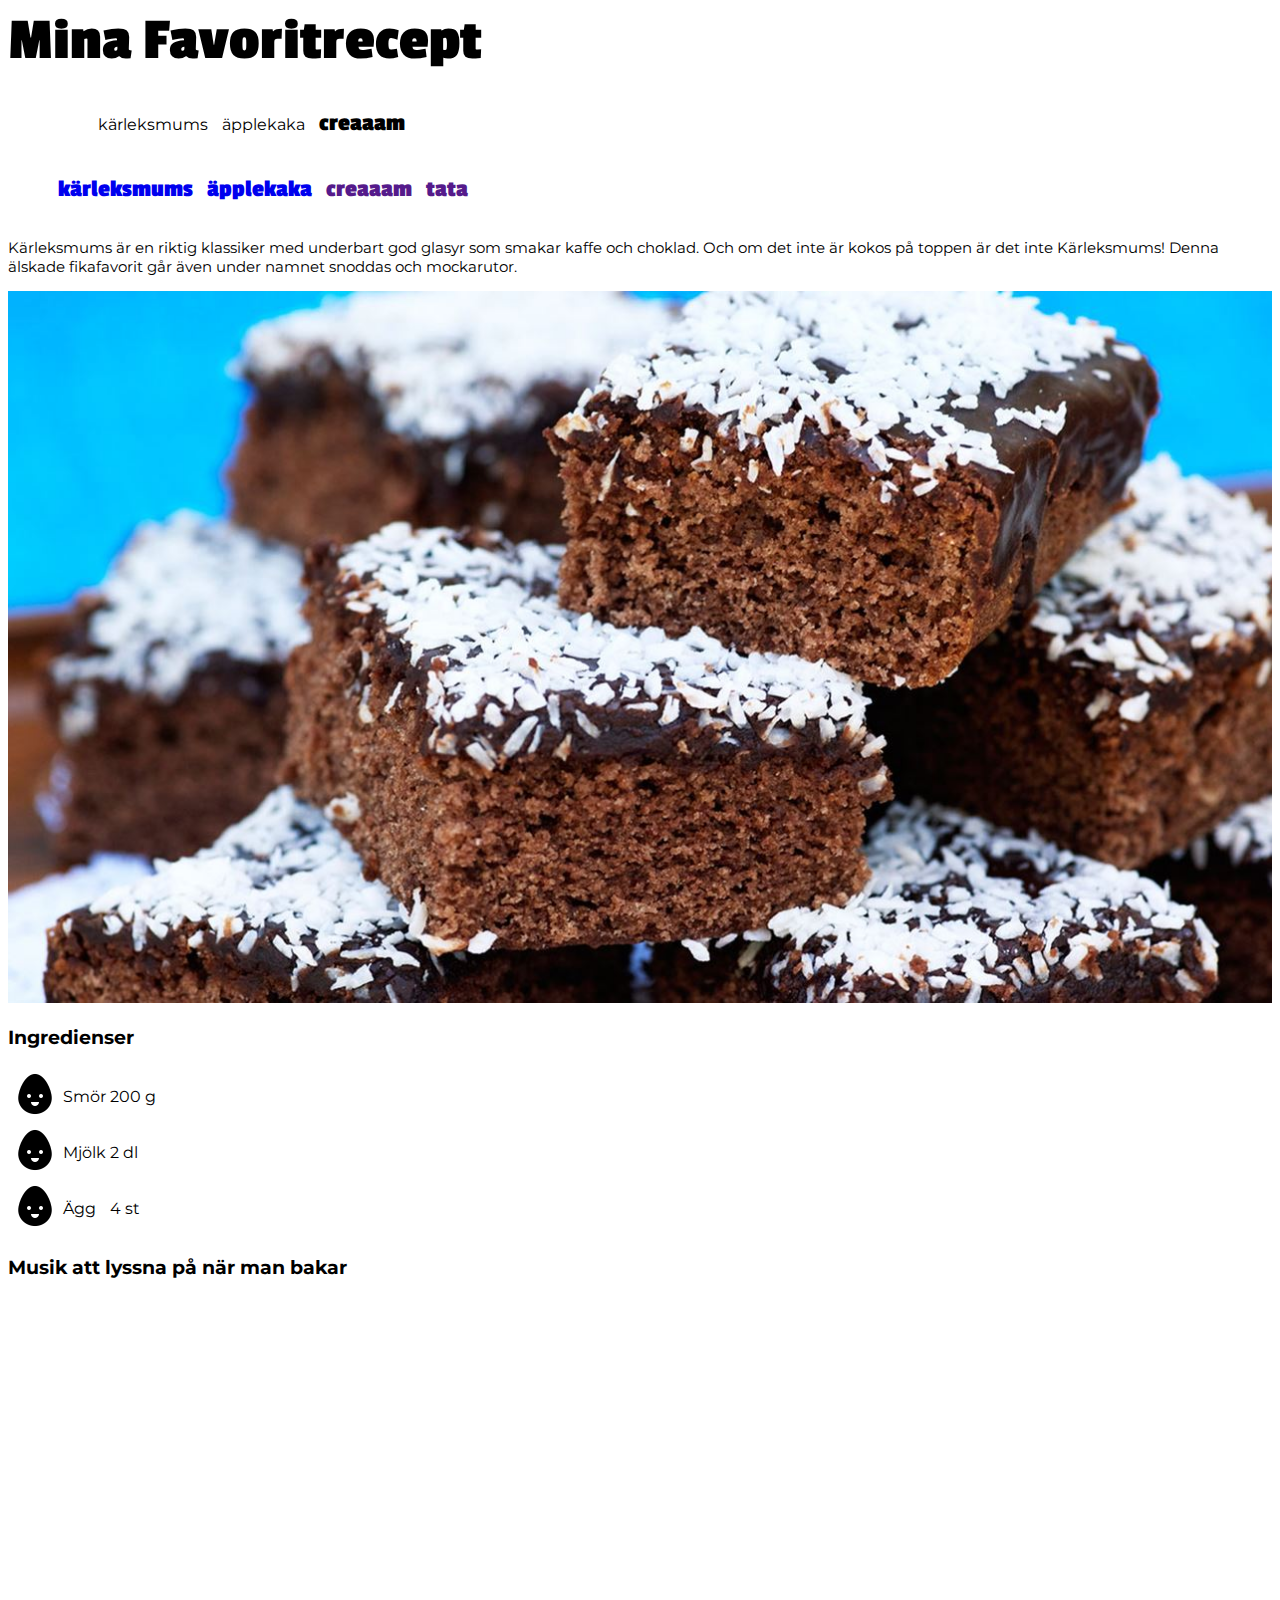
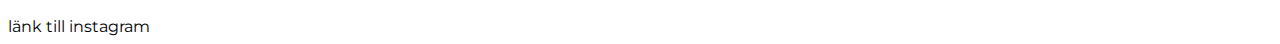
<file: index.html>
<!doctype html>
<html lang="en">
<head>
    <meta charset="UTF-8">
    <meta name="viewport"
          content="width=device-width, user-scalable=no, initial-scale=1.0, maximum-scale=1.0, minimum-scale=1.0">
    <meta http-equiv="X-UA-Compatible" content="ie=edge">
    <title>Mitt recept</title>
    <link type="text/css" rel="stylesheet" href="css/style.css">
</head>
<body>
<section>
  <header>
    <h1>Mina Favoritrecept</h1>
  </header>
  <article>
      <ul>
          <ul>
              <li class="menu">kärleksmums</li>
              <li class="menu">äpplekaka</li>
              <li class="menu"><h2>creaaam</h2></li>
          </ul>
          <li class="menu"><a href="index.html" ><h2>kärleksmums</h2></a></li>
          <li class="menu"><a href="applekaka.html"><h2>äpplekaka</h2></a></li>
          <li class="menu"><a href=""><h2>creaaam</h2></a></li>
          <li class="menu"><a href=""><h2>tata</h2></a></li>


      </ul>

    <p>
        Kärleksmums är en riktig klassiker med underbart god glasyr som smakar kaffe och choklad.
        Och om det inte är kokos på toppen är det inte Kärleksmums!
        Denna älskade fikafavorit går även under namnet snoddas och mockarutor.
    </p>
      <img class="image-center" src="img/karleksmums.jpg" alt="karleksmums">
  </article>
    <article>
        <h3>Ingredienser</h3>
        <table>
            <tr>
                <td><img src="img/egg.png"></td>
                <td>Smör</td>
                <td>200 g</td>

            </tr>
            <tr>
                <td><img src="img/egg.png"></td>
                <td>Mjölk</td>
                <td>2 dl</td>

            </tr>
            <tr>
                <td><img src="img/egg.png"></td>
                <td>Ägg</td>
                <td>4 st</td>

            </tr>

        </table>

    </article>
    <article>
        <h3>Musik att lyssna på när man bakar</h3>
        <iframe width="560" height="315" src="https://www.youtube.com/embed/_qn2vTjkyd8" title="YouTube video player" frameborder="0" allow="accelerometer; autoplay; clipboard-write; encrypted-media; gyroscope; picture-in-picture" allowfullscreen></iframe>

    </article>
    <footer>
        länk till instagram
    </footer>
</section>

</body>
</html>
</file>
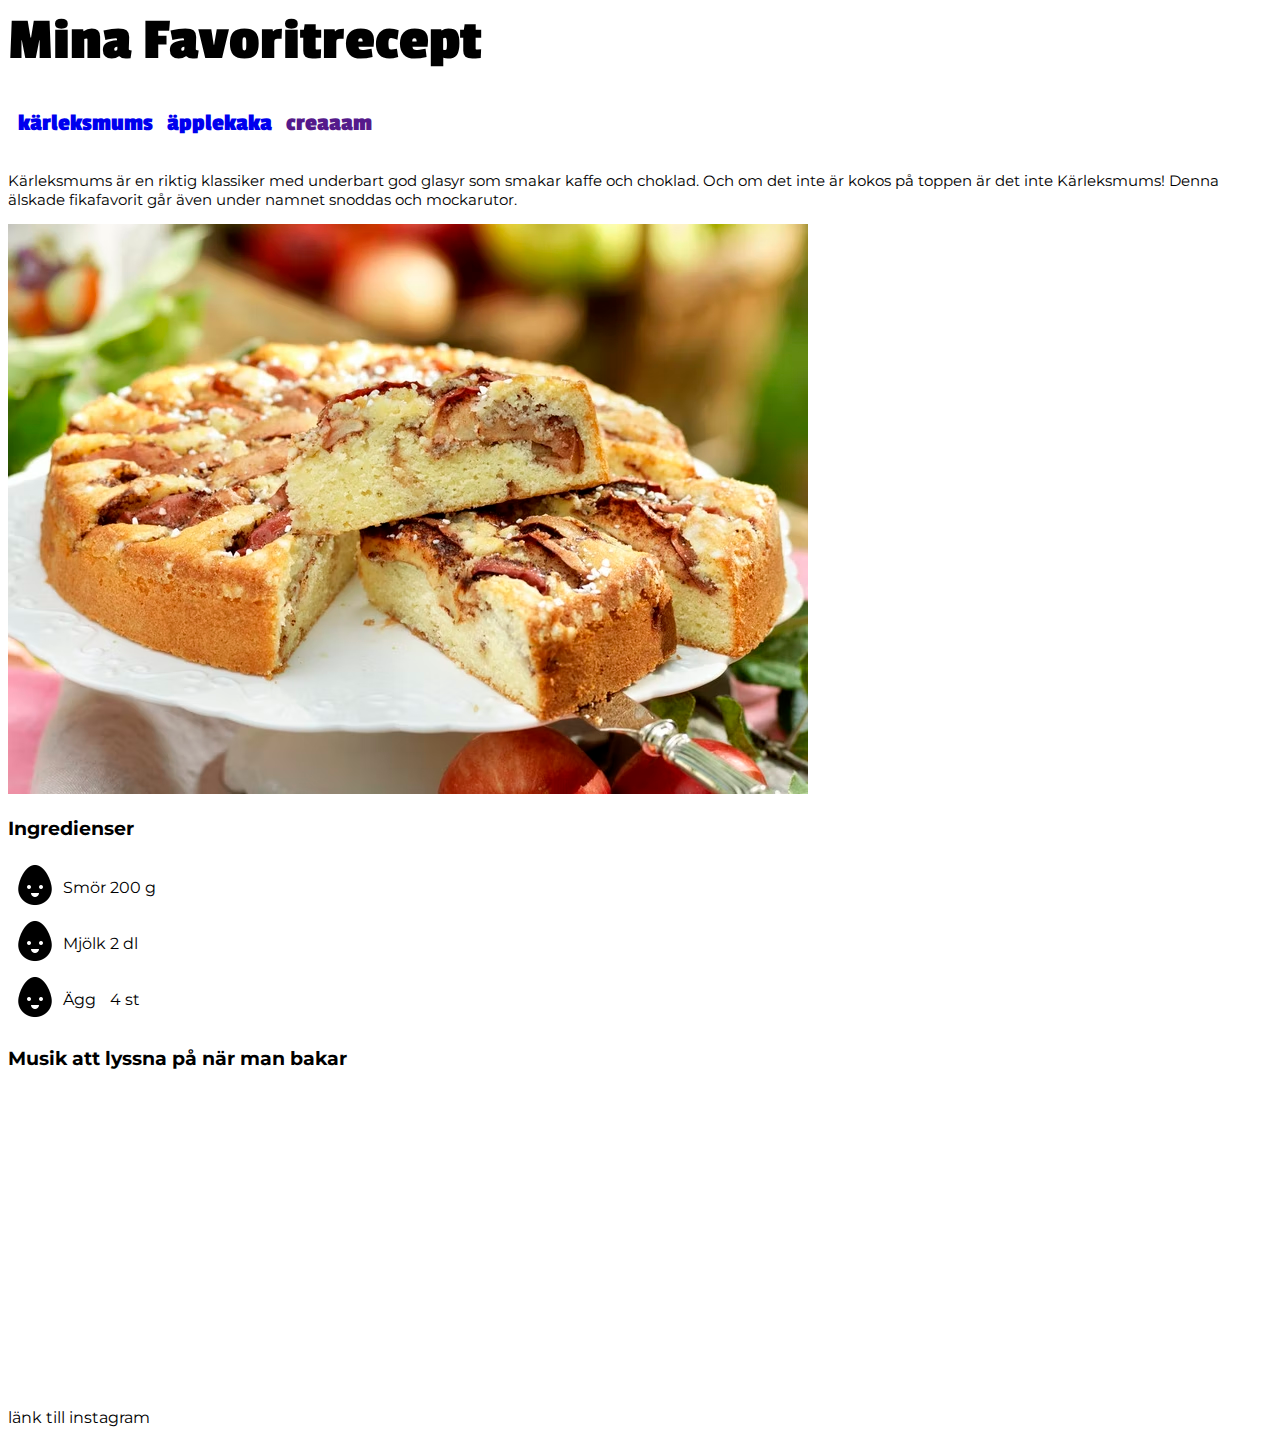
<file: applekaka.html>
<!doctype html>
<html lang="en">
<head>
    <meta charset="UTF-8">
    <meta name="viewport"
          content="width=device-width, user-scalable=no, initial-scale=1.0, maximum-scale=1.0, minimum-scale=1.0">
    <meta http-equiv="X-UA-Compatible" content="ie=edge">
    <title>Document</title>
    <link type="text/css" rel="stylesheet" href="css/style.css">
</head>
<body>
<section>
    <header>
        <h1>Mina Favoritrecept</h1>
    </header>
    <article>
        <ul>

            </ul>
            <li class="menu"><a href="index.html" ><h2>kärleksmums</h2></a></li>
            <li class="menu"><a href="applekaka.html"><h2>äpplekaka</h2></a></li>
            <li class="menu"><a href=""><h2>creaaam</h2></a></li>

    </ul>

        <p>
            Kärleksmums är en riktig klassiker med underbart god glasyr som smakar kaffe och choklad.
            Och om det inte är kokos på toppen är det inte Kärleksmums!
            Denna älskade fikafavorit går även under namnet snoddas och mockarutor.
        </p>
        <img class="image-center" src="img/applekaka.jpg" alt="karleksmums">
    </article>
    <article>
        <h3>Ingredienser</h3>
        <table>
            <tr>
                <td><img src="img/egg.png"></td>
                <td>Smör</td>
                <td>200 g</td>

            </tr>
            <tr>
                <td><img src="img/egg.png"></td>
                <td>Mjölk</td>
                <td>2 dl</td>

            </tr>
            <tr>
                <td><img src="img/egg.png"></td>
                <td>Ägg</td>
                <td>4 st</td>

            </tr>

        </table>

    </article>
    <article>
        <h3>Musik att lyssna på när man bakar</h3>
        <iframe width="560" height="315" src="https://www.youtube.com/embed/_qn2vTjkyd8" title="YouTube video player" frameborder="0" allow="accelerometer; autoplay; clipboard-write; encrypted-media; gyroscope; picture-in-picture" allowfullscreen></iframe>

    </article>
    <footer>
        länk till instagram
    </footer>
</section>
</body>
</html>
</file>
<file: css/style.css>
@import url('https://fonts.googleapis.com/css2?family=Montserrat:wght@200&family=Passion+One&display=swap');
body{
    font-family: 'Montserrat', sans-serif;
}

h1{

    font-family: 'Passion One', cursive;
    font-size: 60px;
    margin: 0;
    margin-bottom: 10px;

}
h2{
    font-family: 'Passion One', serif;


}

p{
    font-size: 15px;
}
.image-center{
    max-width: 100%;
    height: auto;
}

.menu{
    display: inline-table;
    margin-left: 10px;




}
a{
    text-decoration: none;
}
a:hover{
    text-decoration: underline;

}
a:active{
    text-decoration: underline;
    color: blue;

}
</file>
